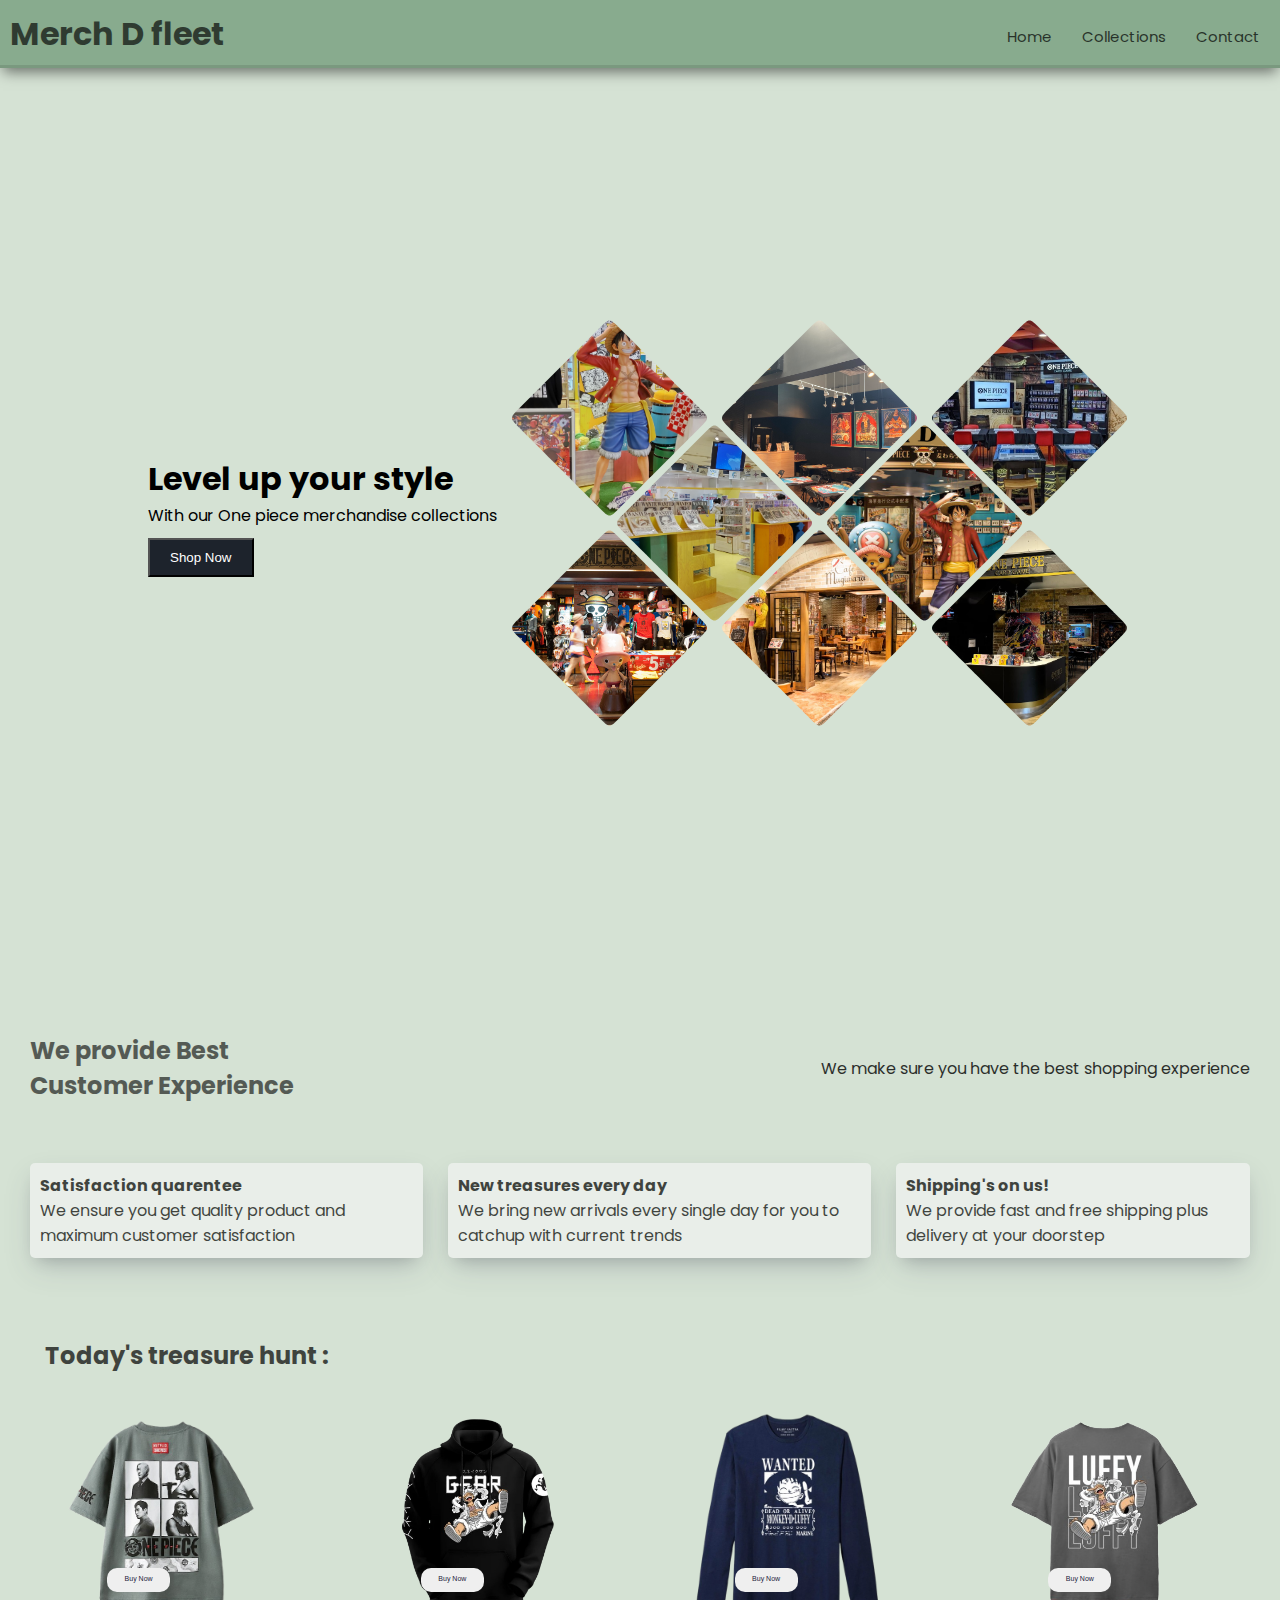
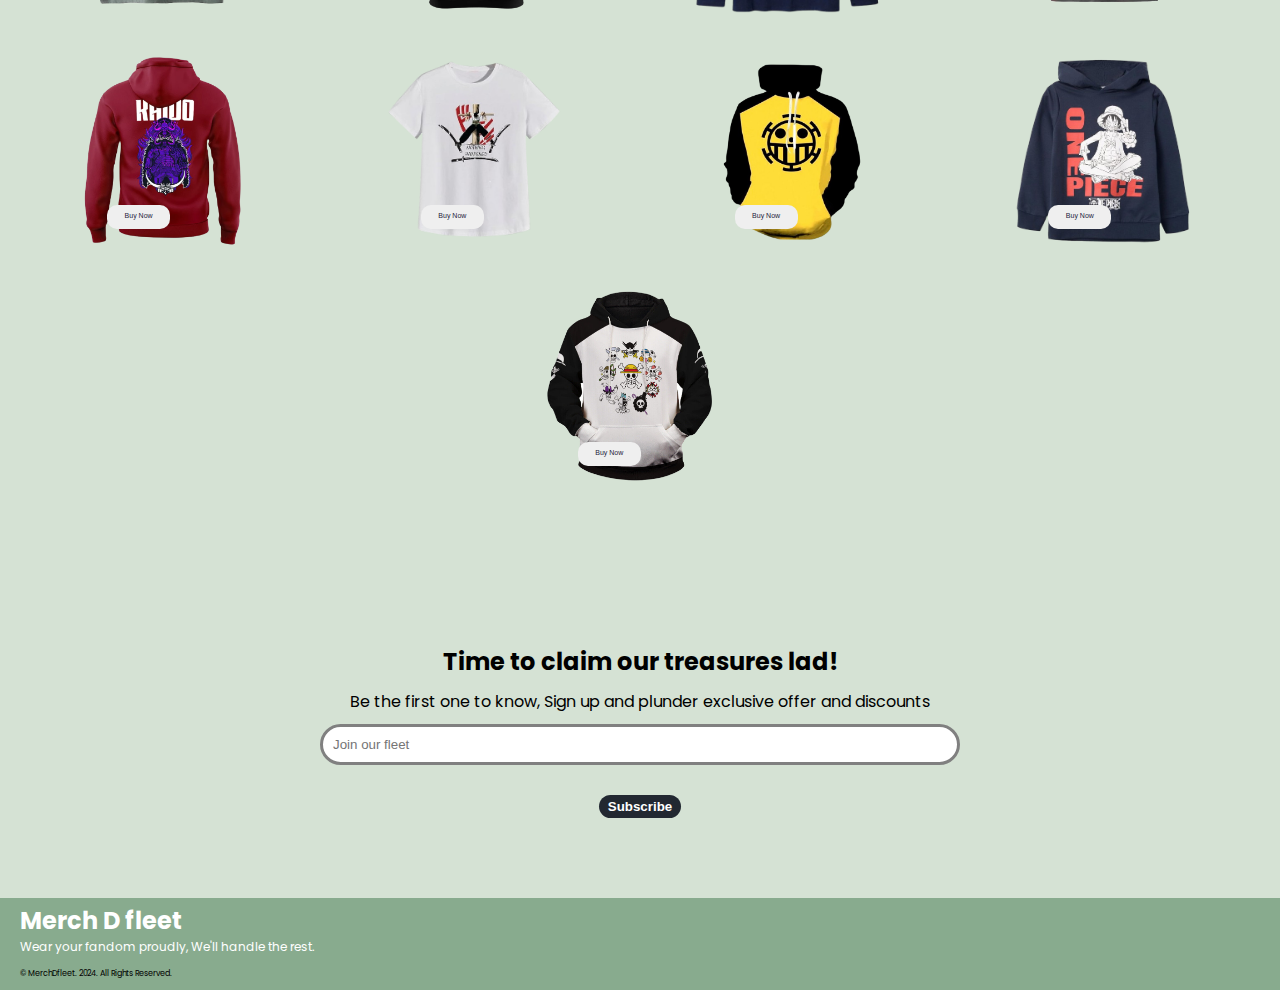
<file: index.html>
<!DOCTYPE html>
<html lang="en">

<head>
    <meta charset="UTF-8">
    <meta name="viewport" content="width=device-width, initial-scale=1.0">
    <title>Merch D fleet</title>

    <!--My icon-->
    <link rel="icon" href="img/merchicon.png">

    <!--My css file-->
    <link rel="stylesheet" href="style.css">

    <!--google font-->
    <link rel="preconnect" href="https://fonts.googleapis.com">
    <link rel="preconnect" href="https://fonts.gstatic.com" crossorigin>
    <link href="https://fonts.googleapis.com/css2?family=Poppins:wght@100;400&display=swap" rel="stylesheet">


    <!--Font awsome icon-->
    <link rel="stylesheet" href="https://cdnjs.cloudflare.com/ajax/libs/font-awesome/6.6.0/css/all.min.css"
        integrity="sha512-Kc323vGBEqzTmouAECnVceyQqyqdsSiqLQISBL29aUW4U/M7pSPA/gEUZQqv1cwx4OnYxTxve5UMg5GT6L4JJg=="
        crossorigin="anonymous" referrerpolicy="no-referrer" />

</head>

<body>

    <!--Navbar-->

    <div class="navbarmain">
        <nav class="navbar">
            <h1>Merch D fleet</h1>
            <div>
                <ul class="navbar-links">
                    <li><a href="index.html">Home</a></li>
                    <li><a href="collection.html">Collections</a></li>
                    <li><a href="contact.html">Contact</a></li>
                </ul>
            </div>
            <div class="navbar-menu-toggle" onclick="showNavbar()">
                <i class="fa-solid fa-bars"></i>
            </div>
        </nav>

        <!--side navbar-->

        <div class="side-navbar">
            <p style="text-align: right;" onclick="closeNavbar()">
                <i class="fa-solid fa-xmark"></i>
            </p>

            <div class="side-navbar-element">
                <p class="side-navbar-link"><a href="index.html">Home</a></p>
                <p class="side-navbar-link"><a href="collection.html" target="_blank" rel="noopener noreferrer">Collection</a></p>
                <p class="side-navbar-link"><a href="contact.html" target="_blank" rel="noopener noreferrer">Contact Us</a></p>
            </div>
        </div>

        <!--header-->
        <div class="header">
            <div>
                <h1>Level up your style</h1>
                <p>With our One piece merchandise collections</p>
                <form action="https://www.mugiwara-store.com" target="_blank">
                <button class="header-button" type="submit" >Shop Now</button>
            </form>
            </div>
            <div class="dabb">
            <article class="store-cover">
                <img class="covimg"  src="img/cover6.jpg" alt="MerchDfleet cover">
                <img class="covimg" src="img/cover3.jpg" alt="MerchDfleet cover">
                <img class="covimg" src="img/cover4.jpg" alt="MerchDfleet cover">
                <img class="covimg" src="img/cover1.jpg" alt="MerchDfleet cover">
                <img class="covimg" src="img/cover0.jpg" alt="MerchDfleet cover">
                <img  class="covimg"src="img/cover5.jpg" alt="MerchDfleet cover">
                <img class="covimg" src="img/cover8.jpg" alt="MerchDfleet cover">
                <img class="covimg" src="img/cover7.jpg" alt="MerchDfleet cover">
            </article></div>
        </div>

        <!--Service-->
        <div class="service">
            <div class="service-container-1">
                <div>
                    <h2>We provide Best</h2>
                    <h2>Customer Experience</h2>
                </div>
                <div>
                    <p><i class="fa-solid fa-feather-pointed"></i>&nbsp;&nbsp;&nbsp;We make sure you have the best
                        shopping experience</p>
                </div>
            </div>

            <div class="service-container-2">
                <div class="serv2div">
                    <i class="fa-regular fa-face-laugh-beam"></i>
                    <h4>Satisfaction quarentee</h4>
                    <p>We ensure you get quality product and maximum customer satisfaction</p>
                </div>
                <div class="serv2div">
                    <i class="fa-solid fa-gem"></i>
                    <h4>New treasures every day</h4>
                    <p>We bring new arrivals every single day for you to catchup with current trends</p>
                </div>
                <div class="serv2div">
                    <i class="fa-solid fa-truck-fast"></i>
                    <h4>Shipping's on us!</h4>
                    <p>We provide fast and free shipping plus delivery at your doorstep</p>
                </div>
            </div>
        </div>



        <!-- New Arrivals -->

        <div class="tabarriv">
            <h2> <i class="fa-solid fa-skull-crossbones"></i>&nbsp;&nbsp;Today's treasure hunt :</h2>
            <div class="new-arrival">
                <div class="new-arrival-container">
                    <img src="img/opliveac1.png" height="200px" width="200px" alt="Oplive-Tshirt">
                    <button id="button1">Buy Now <i class="fa-solid fa-arrow-right"></i></button>
                </div>
                <div class="new-arrival-container">
                    <img src="img/luffy hood1.png" height="200px" width="200px" alt="Luffy-hoody">
                    <button id="button2">Buy Now <i class="fa-solid fa-arrow-right"></i></button>
                </div>
                <div class="new-arrival-container">
                    <img src="img/luffy shirt7.png" height="200px" width="200px" alt="Luffy-Tshirt">
                    <button id="button3">Buy Now <i class="fa-solid fa-arrow-right"></i></button>
                </div>
                <div class="new-arrival-container">
                    <img src="img/luffy shirt6.png" height="200px" width="200px" alt="Luffy-Tshirt">
                    <button id="button4">Buy Now <i class="fa-solid fa-arrow-right"></i></button>
                </div>
                <div class="new-arrival-container">
                    <img src="img/kaido hood1.png" height="200px" width="200px" alt="Kaido-hoody">
                    <button id="button5">Buy Now <i class="fa-solid fa-arrow-right"></i></button>
                </div>
                <div class="new-arrival-container">
                    <img src="img/zoro shirt1.png" height="200px" width="200px" alt="Zoro-Tshirt">
                    <button id="button6">Buy Now <i class="fa-solid fa-arrow-right"></i></button>
                </div>
                <div class="new-arrival-container">
                    <img src="img/law hood1.png" height="200px" width="200px" alt="Law-hoody">
                    <button id="button7">Buy Now <i class="fa-solid fa-arrow-right"></i></button>
                </div>
                <div class="new-arrival-container">
                    <img src="img/luffy hood4.png" height="200px" width="200px" alt="Luffy-hoody">
                    <button id="button8">Buy Now <i class="fa-solid fa-arrow-right"></i></button>
                </div>
                <div class="new-arrival-container">
                    <img src="img/jollyroger1.png" height="200px" width="200px" alt="JollyRoger hoody">
                    <button id="button9">Buy Now <i class="fa-solid fa-arrow-right"></i></button>
                </div>
            </div>
        </div>



        <!-- News letter -->

        <div class="neslet">
            <h2>Time to claim our treasures lad!</h2>
            <p>Be the first one to know, Sign up and plunder exclusive offer and discounts</p>
            <div class="neslet-item">
                <input type="search" placeholder="Join our fleet" name="" id="">
            </div>

            <div class="Sub button">
                <button>Subscribe</button>
            </div>
        </div>


        <!-- footer  -->

        <div class="footer">

            <div class="footer-box">
                <div class="box1">
                    <h2>Merch D fleet</h2>
                    <p class="prom">Wear your fandom proudly, We'll handle the rest.</p>

                    <div class="iconsecton">
                        <a href="https://www.instagram.com/saravanan_chandru25/" style="color: white;"><i
                                class="fa-brands fa-instagram"></i></a>
                        <a href="https://www.facebook.com/saravanan.chandru.167/" style="color: white;"><i
                                class="fa-brands fa-facebook"></i></a>
                        <a href="https://youtube.com/@onepieceofficialeng?si=UVsi1uqaKe3ifksu" style="color: white;"><i
                                class="fa-brands fa-youtube"></i></a>
                    </div>

                </div>

            </div>
            <p class="lastmer">© MerchDfleet. 2024. All Rights Reserved.</p>
        </div>



 <!--Link Javascript File-->
 
 <script src="script.js"></script>
</body>

</html>
</file>
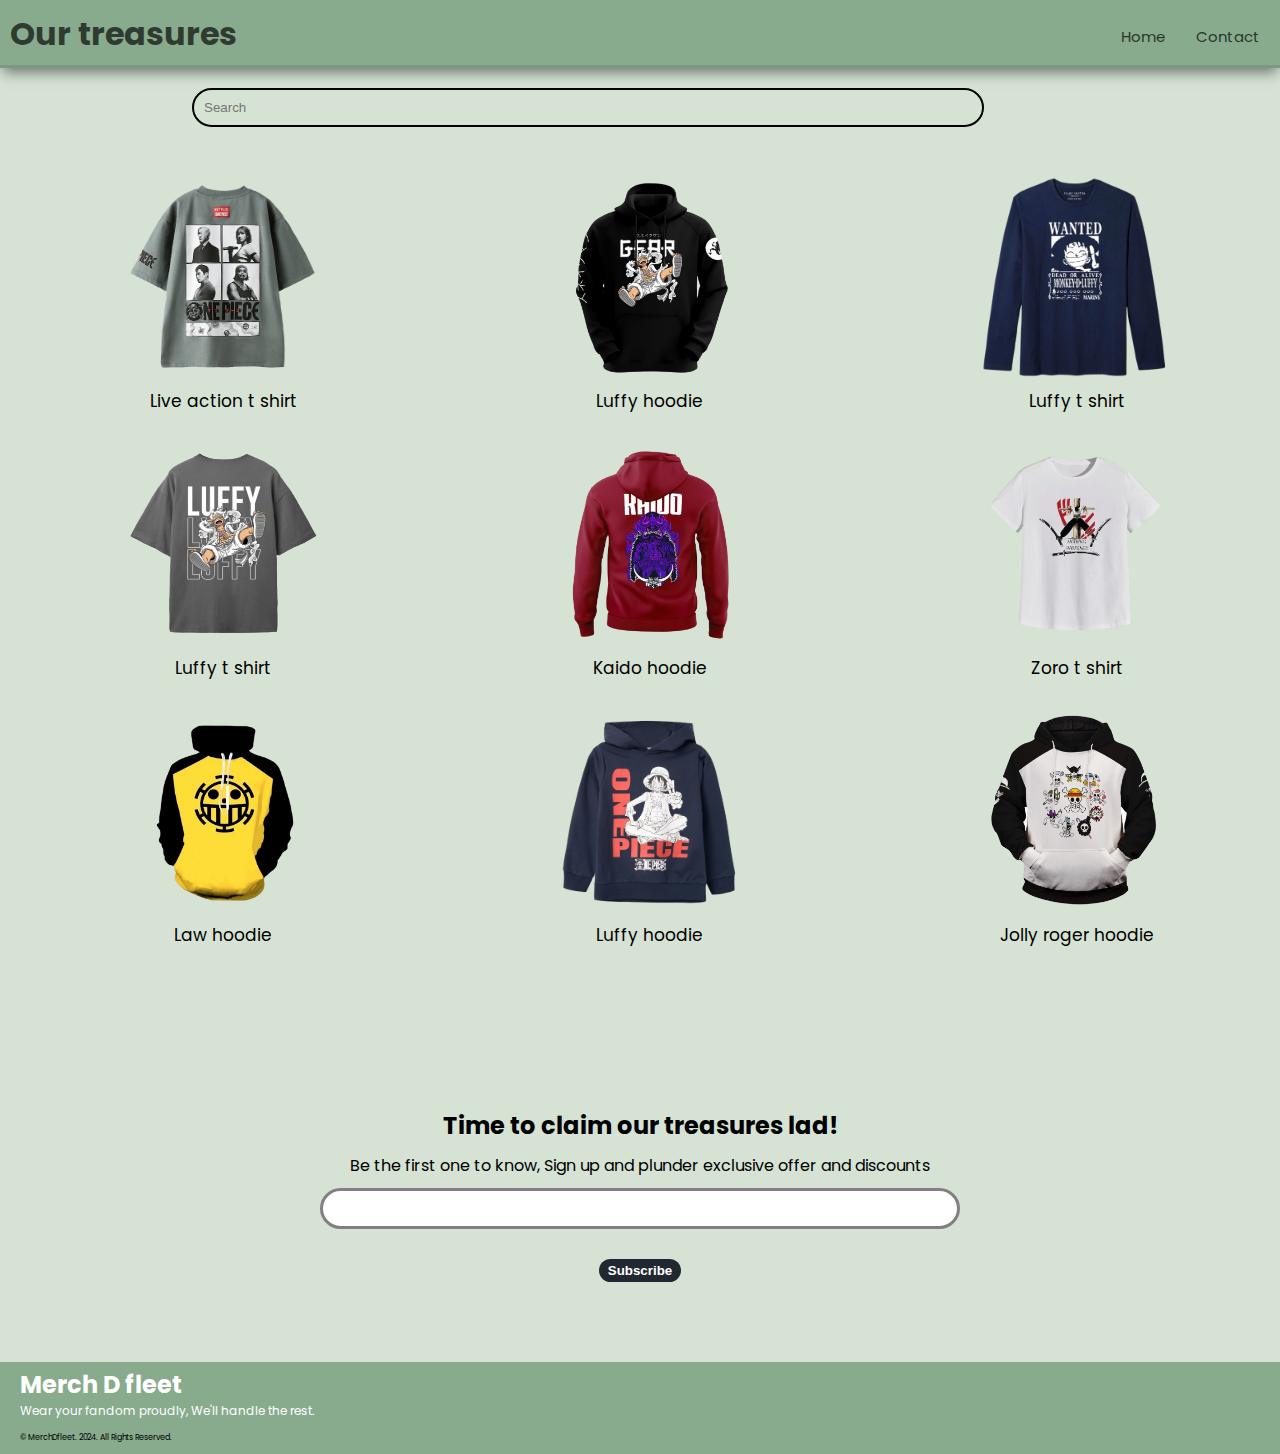
<file: collection.html>
<!DOCTYPE html>
<html lang="en">

<head>
    <meta charset="UTF-8">
    <meta name="viewport" content="width=device-width, initial-scale=1.0">
    <title>Our treasures</title>

    <!--My icon-->
    <link rel="icon" href="img/merchicon.png">

    <!--My css file-->
    <link rel="stylesheet" href="style.css">

    <!--google font-->
    <link rel="preconnect" href="https://fonts.googleapis.com">
    <link rel="preconnect" href="https://fonts.gstatic.com" crossorigin>
    <link href="https://fonts.googleapis.com/css2?family=Poppins:wght@100;400&display=swap" rel="stylesheet">


    <!--Font awsome icon-->
    <link rel="stylesheet" href="https://cdnjs.cloudflare.com/ajax/libs/font-awesome/6.6.0/css/all.min.css"
        integrity="sha512-Kc323vGBEqzTmouAECnVceyQqyqdsSiqLQISBL29aUW4U/M7pSPA/gEUZQqv1cwx4OnYxTxve5UMg5GT6L4JJg=="
        crossorigin="anonymous" referrerpolicy="no-referrer" />

</head>

<body>

    <!--Navbar-->

    <div class="navbarmain">
        <nav class="navbar">
            <h1>Our treasures</h1>
            <div>
                <ul class="navbar-links">
                    <li><a href="index.html">Home</a></li>
                    <li><a href="contact.html">Contact</a></li>
                </ul>
            </div>
        </nav>
        <div class="navbar-menu-toggle" onclick="showNavbar()">
            <i class="fa-solid fa-bars"></i>
        </div>
        </nav>

        <!--side navbar-->

        <div class="side-navbar">
            <p style="text-align: right;" onclick="closeNavbar()">
                <i class="fa-solid fa-xmark"></i>
            </p>

            <div class="side-navbar-element">
                <p class="side-navbar-link"><a href="index.html">Home</a></p>
                <p class="side-navbar-link"><a href="contact.html" target="_blank" rel="noopener noreferrer">Contact Us</a></p>
            </div>
        </div>

        <!-- colllections -->

        <div class="treasures">

            <form class="searchprod">
                <input type="text" id="search" placeholder="Search">
                <i class="fa-solid fa-magnifying-glass"></i>
            </form>


            <div class="treasuretab" id="tres">

                <div class="treasurebox">
                    <img src="img/opliveac1.png" height="200px" width="200px" alt="Oplive-Tshirt">
                    <p>Live action t shirt</p>
                </div>
                <div class="treasurebox">
                    <img src="img/luffy hood1.png" height="200px" width="200px" alt="Luffy-hoodie">
                    <p>Luffy hoodie</p>
                </div>
                <div class="treasurebox">
                    <img src="img/luffy shirt7.png" height="200px" width="200px" alt="Luffy-Tshirt">
                    <p>Luffy t shirt</p>
                </div>
                <div class="treasurebox">
                    <img src="img/luffy shirt6.png" height="200px" width="200px" alt="Luffy-Tshirt">
                    <p>Luffy t shirt</p>
                </div>
                <div class="treasurebox">
                    <img src="img/kaido hood1.png" height="200px" width="200px" alt="Kaido-hoodie">
                    <p>Kaido hoodie</p>
                </div>
                <div class="treasurebox">
                    <img src="img/zoro shirt1.png" height="200px" width="200px" alt="Zoro-Tshirt">
                    <p>Zoro t shirt</p>
                </div>
                <div class="treasurebox">
                    <img src="img/law hood1.png" height="200px" width="200px" alt="Law-hoodie">
                    <p>Law hoodie</p>
                </div>
                <div class="treasurebox">
                    <img src="img/luffy hood4.png" height="200px" width="200px" alt="Luffy-hoodie">
                    <p>Luffy hoodie</p>
                </div>
                <div class="treasurebox">
                    <img src="img/jollyroger1.png" height="200px" width="200px" alt="JollyRoger hoodie">
                    <p>Jolly roger hoodie</p>
                </div>
            </div>
        </div>


        <!-- News letter -->

        <div class="neslet">
            <h2>Time to claim our treasures lad!</h2>
            <p>Be the first one to know, Sign up and plunder exclusive offer and discounts</p>
            <div class="neslet-item">
                <input type="search" name="" id="">
            </div>

            <div class="Sub button">
                <button>Subscribe</button>
            </div>
        </div>

        <!-- footer  -->

        <div class="footer">

            <div class="footer-box">
                <div class="box1">
                    <h2>Merch D fleet</h2>
                    <p class="prom">Wear your fandom proudly, We'll handle the rest.</p>

                    <div class="iconsecton">
                        <a href="https://www.instagram.com/saravanan_chandru25/" style="color: white;"><i
                                class="fa-brands fa-instagram"></i></a>
                        <a href="https://www.facebook.com/saravanan.chandru.167/" style="color: white;"><i
                                class="fa-brands fa-facebook"></i></a>
                        <a href="https://youtube.com/@onepieceofficialeng?si=UVsi1uqaKe3ifksu" style="color: white;"><i
                                class="fa-brands fa-youtube"></i></a>
                    </div>

                </div>

            </div>
            <p class="lastmer">© MerchDfleet. 2024. All Rights Reserved.</p>
        </div>



        <!--Link Javascript File-->
        <script src="collection.js"></script>
</body>

</html>
</file>
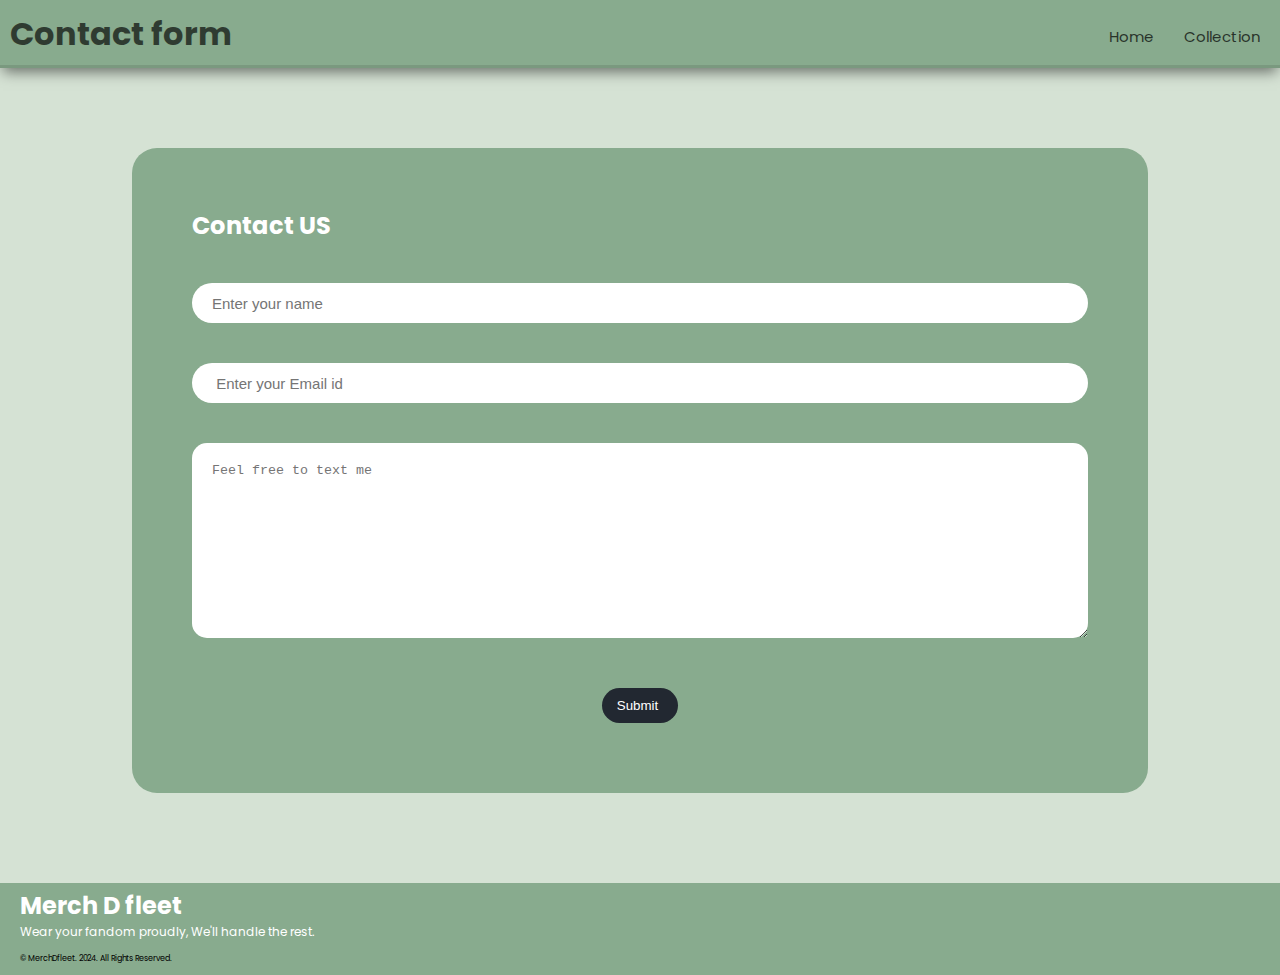
<file: contact.html>
<!DOCTYPE html>
<html lang="en">

<head>
    <meta charset="UTF-8">
    <meta name="viewport" content="width=device-width, initial-scale=1.0">
    <title>Contact form</title>

    <!--My icon-->
    <link rel="icon" href="img/merchicon.png">

    <!--My css file-->
    <link rel="stylesheet" href="style.css">

    <!--google font-->
    <link rel="preconnect" href="https://fonts.googleapis.com">
    <link rel="preconnect" href="https://fonts.gstatic.com" crossorigin>
    <link href="https://fonts.googleapis.com/css2?family=Poppins:wght@100;400&display=swap" rel="stylesheet">


    <!--Font awsome icon-->
    <link rel="stylesheet" href="https://cdnjs.cloudflare.com/ajax/libs/font-awesome/6.6.0/css/all.min.css"
        integrity="sha512-Kc323vGBEqzTmouAECnVceyQqyqdsSiqLQISBL29aUW4U/M7pSPA/gEUZQqv1cwx4OnYxTxve5UMg5GT6L4JJg=="
        crossorigin="anonymous" referrerpolicy="no-referrer" />

</head>

<body>

    <!--Navbar-->

    <div class="navbarmain">
        <nav class="navbar">
            <h1>Contact form</h1>
            <div>
                <ul class="navbar-links">
                    <li><a href="index.html">Home</a></li>
                    <p><a href="collection.html" target="_blank" rel="noopener noreferrer">Collection</a></p>
            </div>
        </nav>
        <div class="navbar-menu-toggle" onclick="showNavbar()">
            <i class="fa-solid fa-bars"></i>
        </div>
        </nav>

        <!--side navbar-->

        <div class="side-navbar">
            <p style="text-align: right;" onclick="closeNavbar()">
                <i class="fa-solid fa-xmark"></i>
            </p>

            <div class="side-navbar-element">
                <p class="side-navbar-link"><a href="index.html">Home</a></p>
                <p class="side-navbar-link"><a href="collection.html">Collection</a></p>
            </div>
        </div>


        <!-- Contact -->

        <div class="contact">

            <form action="https://api.web3forms.com/submit" method="POST" class="formtab">

                <input type="hidden" name="access_key" value="1673fd21-182c-4171-b93b-27759bf6fd6f">
                <h2>Contact US</h2>
                <input type="text" name="name" placeholder="Enter your name" required>
                <input type="email" name="email" placeholder=" Enter your Email id" required>
                <textarea name="message" class="messagetab" rows="4" placeholder="Feel free to text me" required></textarea>
                <button type="submit">Submit <i class="fa-solid fa-arrow-right" style="padding-left: 5px;"></i></button>


            </form>
        </div>



        <!-- footer  -->

        <div class="footer">

            <div class="footer-box">
                <div class="box1">
                    <h2>Merch D fleet</h2>
                    <p class="prom">Wear your fandom proudly, We'll handle the rest.</p>

                    <div class="iconsecton">
                        <a href="https://www.instagram.com/saravanan_chandru25/" style="color: white;"><i
                                class="fa-brands fa-instagram"></i></a>
                        <a href="https://www.facebook.com/saravanan.chandru.167/" style="color: white;"><i
                                class="fa-brands fa-facebook"></i></a>
                        <a href="https://youtube.com/@onepieceofficialeng?si=UVsi1uqaKe3ifksu" style="color: white;"><i
                                class="fa-brands fa-youtube"></i></a>
                    </div>

                </div>

            </div>
            <p class="lastmer">© MerchDfleet. 2024. All Rights Reserved.</p>
        </div>



        <!--Link Javascript File-->
        <script src="script.js"></script>
</body>

</html>
</file>
<file: style.css>
* {
    padding: 0;
    margin: 0;
}

body {
    font-family: "Poppins", sans-serif;
    font-weight: 400;
    font-style: normal;
    background-color: #D5E2D4;
}

/* Navbar */


.navbar {
    display: flex;
    justify-content: space-between;
    align-items: center;
    padding: 10px;
    box-shadow: rgba(0, 0, 0, 0) 0px 2px 4px, rgba(0, 0, 0, 0.5) 0px 7px 13px -3px, rgba(0, 0, 0, 0.1) 0px -3px 0px inset;
    background-color: #88AB8E;
    flex-wrap: wrap;
    margin-bottom: -20px;

}

.navbar h1 {
    opacity: 65%;
    cursor:grab;
}

.navbar h1:hover::before {
    transform: scale(1.1);
}

.navbar h1:hover {
    color: white;
    transition: 1.0s;
}

.navbar-links {
    display: flex;
    align-items: center;
    column-gap: 20px;
    list-style-type: none;
    font-size: 23px;
    cursor: pointer;
}

.navbar-links a {
    text-decoration: none;
    color: black;
    font-size: 15px;
    padding-right: 10px;
    opacity: 70%;
}

.navbar-links a:hover {
    text-decoration: underline;
    text-underline-offset: 6px;
    text-decoration-thickness: 1.5px;
    transition: background-size 0.3s;
    opacity: 100%;
}

.navbar-element {
    display: flex;
    column-gap: 20px;

}

.navbar-element a {
    text-decoration: none;
    color: #1D232C
}

.navbar-element a:hover {
    text-decoration: underline;
    color: #1D232C
}

.navbar-menu-toggle {
    display: none;
    cursor: pointer;
}



/* side navbar */

.side-navbar {
    background-color: #1D232C;
    width: 50%;
    height: 100%;
    position: fixed;
    top: 0;
    left: -70%;
    padding: 20px;
    color: white;
    transition: 2s;
    z-index: 10;
}

.side-navbar-element {
    margin-bottom: 30px;
}

.side-navbar-element a {
    text-decoration: none;
    color: white;
}

.side-navbar-element a:hover {
    text-decoration: underline;
}



/*header*/

.header {
    display: flex;
    justify-content: center;
    gap: 10px;
    padding: 10px;
    inline-size: auto;
    padding-bottom: none;
    align-items: center;
}

.header-button {
    padding-left: 20px;
    padding-right: 20px;
    padding-top: 10px;
    padding-bottom: 10px;
    margin-top: 10px;
    background-color: #1D232C;
    color: white;
    cursor: pointer;
}

.dabb {
    margin-top: 15px;
    min-height: 100vh;
    display: grid;
    place-items: center;
  }

  
  .store-cover {
    --size: 100px;
    display: grid;
    grid-template-columns: repeat(6, var(--size));
    grid-auto-rows: var(--size);
    margin-bottom: var(--size);
    place-items: start center;
    gap: 5px;
    filter: drop-shadow( 2px 4px 10px 2px #88AB8E);
    
    &:has(:hover) .covimg:not(:hover),
    &:has(:focus) .covimg:not(:focus){
      filter: brightness(0.5) contrast(0.5);
    }
  
    & .covimg {
      object-fit: cover;
      width: calc(var(--size) * 2);
      height: calc(var(--size) * 2);
      clip-path: path("M90,10 C100,0 100,0 110,10 190,90 190,90 190,90 200,100 200,100 190,110 190,110 110,190 110,190 100,200 100,200 90,190 90,190 10,110 10,110 0,100 0,100 10,90Z");
      transition: clip-path 0.25s, filter 0.75s;
      grid-column: auto / span 2;
      border-radius: 5px;
  
      &:nth-child(5n - 1) { 
        grid-column: 2 / span 2 
      }
  
      &:hover,
      &:focus {
        clip-path: path("M0,0 C0,0 200,0 200,0 200,0 200,100 200,100 200,100 200,200 200,200 200,200 100,200 100,200 100,200 100,200 0,200 0,200 0,100 0,100 0,100 0,100 0,100Z");
        z-index: 1;
        transition: clip-path 0.25s, filter 0.25s;
      }
      
      &:focus {
        outline: 1px dashed black;
        outline-offset: -5px;
      }
    }
  }




/* Service Tab */

.service {
    padding: 30px;
}

.service-container-1 {
    display: flex;
    justify-content: space-between;
    align-items: center;
    margin-top: 20px;
    flex-basis: 10px;
}

.service-container-2 {
    display: flex;
    justify-content: space-between;
    align-items: center;
    gap: 25px;
    margin-top: 60px;
    padding-bottom: 50px;
}

.service-container-1 h2 {
    opacity: 60%;
}

.service-container-1 p {
    opacity: 80%;
}

.serv2div {
    box-shadow: rgba(50, 50, 93, 0.25) 0px 13px 27px -5px, rgba(0, 0, 0, 0.3) 0px 8px 16px -8px;
    opacity: 70%;

}

.serv2div:hover::before {
    transform: scale(1.1);

}

.serv2div:hover {
    box-shadow: 0 0 15px #3C3D37;
    opacity: 90%;
}

.service-container-2 div {
    border-radius: 5px;
    background-color: #f2f4f2;
    padding: 10px;
}



/* New Arrival */

.tabarriv {
    margin-left: 35px;
}

.tabarriv h2 {
    padding-bottom: 40px;
    opacity: 70%;
}


.new-arrival {
    display: flex;
    justify-content: space-around;
    flex-wrap: wrap;
    gap: 10px;
}

.new-arrival-container {
    position: relative;
    flex-basis: 20%;
    margin-bottom: 20px;
}

.new-arrival button {
    padding: 7%;
    padding-right: 7%;
    padding-top: 3%;
    padding-bottom: 4%;
    margin-top: 10px;
    color: #1D233C;
    position: absolute;
    top: 70%;
    left: 18%;
    border-radius: 10px;
    border: none;
    font-size: 7px;
    cursor: pointer;

}

.new-arrival-container img:hover::before {
    transform: scale(1.1);
}

.new-arrival-container img:hover {
    color: #ffee10;
    filter: drop-shadow(0 0 35px #3C3D37);
}



/* Newsletter Tab */

.neslet {
    display: flex;
    flex-direction: column;
    align-items: center;
    margin-top: 80px;
    justify-content: center;
    padding: 50px;
    text-align: center;
}

.neslet h2 {
    margin-bottom: 10px;
}

.neslet input {
    margin-top: 10px;
    padding: 10px;
    width: 50vw;
    font-family: 'Trebuchet MS', 'Lucida Sans Unicode', 'Lucida Grande', 'Lucida Sans', Arial, sans-serif;
    margin-bottom: 20px;
    border: solid grey 3px;
    border-radius: 25px;
    outline: none;
    overflow: hidden;


}

.neslet button {

    padding-top: 4px;
    padding-left: 9px;
    padding-right: 9px;
    padding-bottom: 4px;
    margin-bottom: 10px;
    margin-top: 10px;
    background-color: #222831;
    color: white;
    border-radius: 25px;
    font-weight: bold;
    border: none;
}


.neslet button:focus {
    outline: none;
}

.neslet button:hover {
    background-image: linear-gradient(to left, #7a8f74, #AFC8AD, #AFC8AD);
    box-shadow: 2px 4px 10px 2px #88AB8E;
    color: #2a3028;
    border: none;

}

/* footer */

.footer {

    padding: 20px;
    margin-top: 20px;
    background-color: #88AB8E;
    color: white;

}

.lastmer {
    font-size: 8px;
    margin-bottom: -10px;
    color: black;
}

.prom {
    font-size: 12px;
}

.box1 h2 {
    margin-top: -15px;
}

.iconsecton {
    display: flex;
    align-items: center;
    padding-top: 5px;
    padding-bottom: 7px;
    gap: 10px;
}

.iconsecton a:hover::before {
    transform: scale(1.1);
}

.iconsecton a:hover {
    filter: drop-shadow(0 0 5px #0FFF50);
    text-shadow: 0 0 5px #0FFF50;
}

/* media query*/

@media screen and (max-width:600px) {
    .navbar-menu-toggle {
        display: block;
    }

    .navbar-links {
        display: none;
    }

    .store-cover {
        display: none;
    }

    .service-container-1 {
        display: none;
    }

    .service-container-2 {
        flex-direction: column;
    }
}


/* Collections */


.searchprod {

    display: flex;
    align-items: center;
    justify-content: space-between;
    margin-top: 40px;
    margin-left: 15%;
    border-radius: 25px;
    width: 60%;
    border: solid black 2px;
    padding: 10px;
}

.searchprod input {
    background-color: transparent;
    width: 100%;
    border: none;
    outline: none;
    overflow: hidden;
}

.treasure {
    margin-top: 20px;
}

.treasuretab {
    display: flex;
    justify-content: space-around;
    flex-wrap: wrap;
    margin-top: 50px;
}

.treasurebox {
    flex-basis: 25%;
    position: relative;
    font-size: 2vw;
    margin-left: 20px;
    margin-bottom: 30px;
    text-align: center;
}

.treasurebox p {
    font-size: 17px;
}


/* Contact form */

.contact {

    width: 70%;
    height: auto;
    margin-top: 100px;
    margin-left: auto;
    margin-right: auto;
    margin-bottom: 90px;
    border-radius: 25px;
    padding: 60px;
    background-color: #88AB8E;
    color: white;
}

.formtab {

    display: flex;
    justify-content: start;
    flex-direction: column;
    gap: 40px;

}

.formtab input {

    font-size: 15px;
    height: 30px;
    padding-top: 5px;
    padding-left: 20px;
    padding-bottom: 5px;
    background-color: white;
    border-radius: 20px;
    border: none;
    outline: none;
}

.formtab .messagetab {

    border-radius: 15px;
    height: 15vh;
    padding: 20px 20px 40px 20px;
    border: none;
    outline: none;
}


.formtab button {

    margin: 10px auto;
    padding: 10px 15px;
    border-radius: 25px;
    border: none;
    background-color: #222831;
    color: white;
}
.formtab button:focus {
    outline: none;
}

.formtab button:hover {
    background-color: #88AB8E;
    box-shadow: 2px 4px 40px 10px #56775c;
    color: #2a3028;
    border: solid  #222831 2px;
}
</file>
